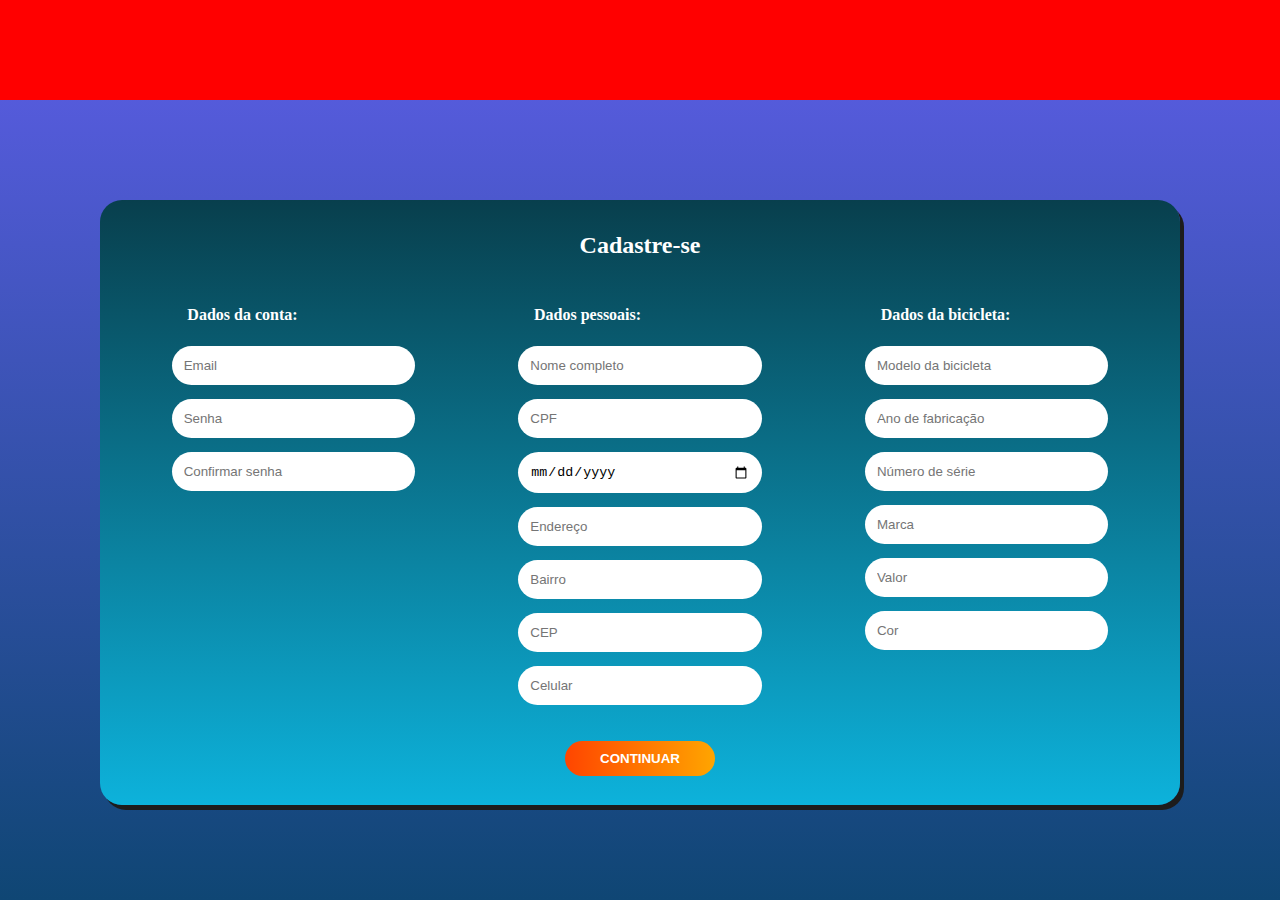
<file: index.html>
<!DOCTYPE html>
<html lang="pt-br">
<head>
    <meta charset="UTF-8">
    <meta http-equiv="X-UA-Compatible" content="IE=edge">
    <meta name="viewport" content="width=device-width, initial-scale=1.0">
    <link rel="stylesheet" href="./css/estilo-index.css">
    <title>Cadastre-se</title>
</head>
<body>
    <header>
        
    </header>
    <main>
        <div class="box-pai">
            <h2>Cadastre-se</h2>
            <div class="tela-cadastro">
                <form>
                    <h4>Dados da conta:</h4>
                    <input type="email" placeholder="Email" class="preenchimento-filha"></input>
                    <input type="password" placeholder="Senha" class="preenchimento-filha"></input>
                    <input type="password" placeholder="Confirmar senha" class="preenchimento-filha"></input>
                </form>
                <form action="">
                    <h4>Dados pessoais:</h4>
                    <input type="text" placeholder="Nome completo" class="preenchimento-filha"></input>
                    <input type="number" placeholder="CPF" class="preenchimento-filha"></input>
                    <input type="date" placeholder="Data de nascimento" class="preenchimento-filha"></input>
                    <input type="text" placeholder="Endereço" class="preenchimento-filha"></input>
                    <input type="text" placeholder="Bairro" class="preenchimento-filha"></inpuy>
                    <input type="number" placeholder="CEP" class="preenchimento-filha"></input>
                    <input type="tel" placeholder="Celular" class="preenchimento-filha"></input>
                </form>
                <form action="">
                    <h4>Dados da bicicleta:</h4>
                    <input type="text" placeholder="Modelo da bicicleta" class="preenchimento-filha"></input>
                    <input type="text" placeholder="Ano de fabricação" class="preenchimento-filha"></input>
                    <input type="text" placeholder="Número de série" class="preenchimento-filha"></input>
                    <input type="text" placeholder="Marca" class="preenchimento-filha"></input>
                    <input type="text" placeholder="Valor" class="preenchimento-filha"></input>
                    <input type="text" placeholder="Cor" class="preenchimento-filha"></input>
                </form>
                
            </div>
            <a href="./camera.html"><input type="submit" value="Continuar" class="preenchimento-filha btn"></a>
        </div>
    </main>
</body>
</html>

<!--1 página de cadastro, uma q vai ter a funçao da câmera, e uma q mostra o resultado da vistoria tipo um relatório-->
</file>
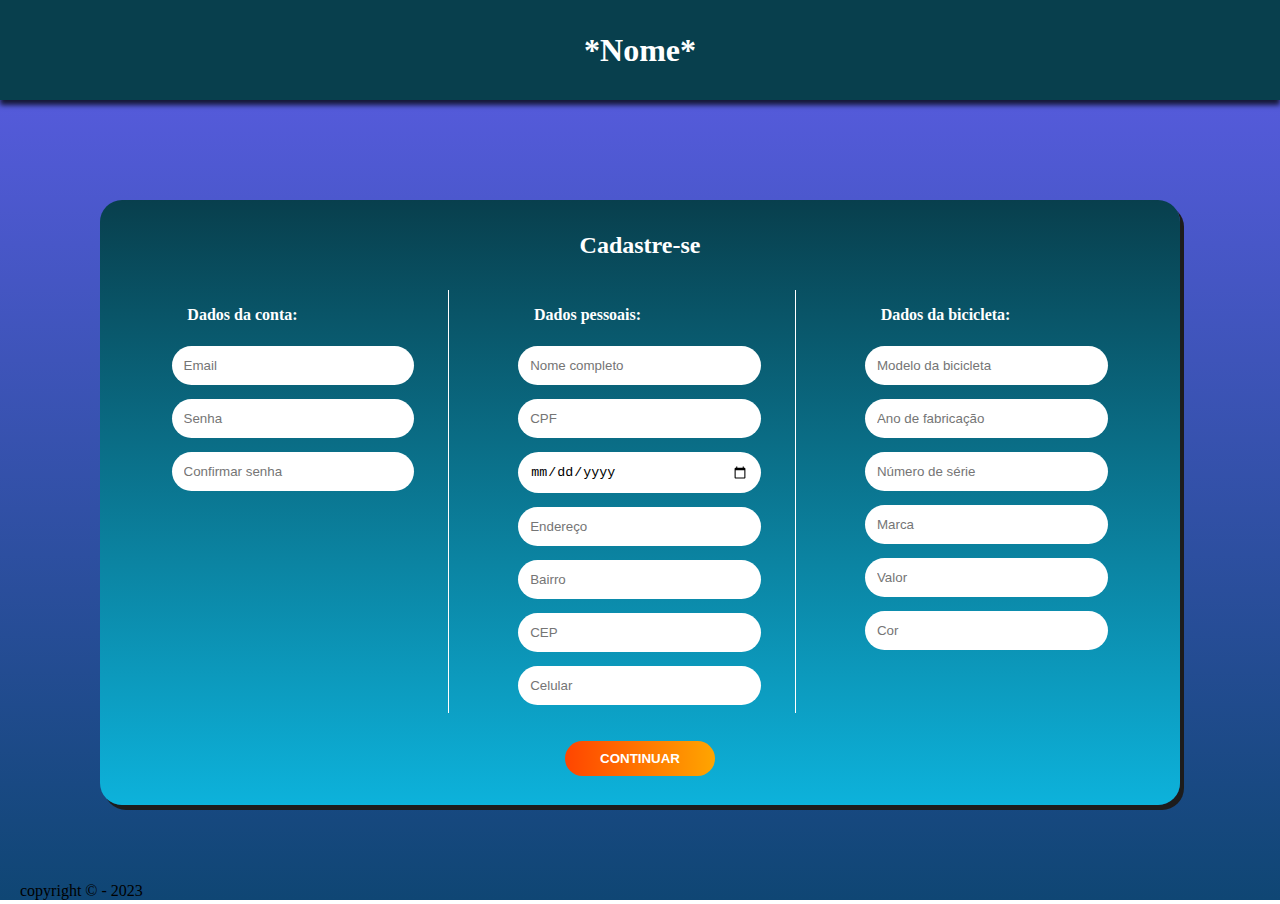
<file: cadastro.html>
<!DOCTYPE html>
<html lang="pt-br">
<head>
    <meta charset="UTF-8">
    <meta http-equiv="X-UA-Compatible" content="IE=edge">
    <meta name="viewport" content="width=device-width, initial-scale=1.0">
    <link rel="stylesheet" href="./css/estilo-cadastro.css">
    <title>Cadastro</title>
</head>
<body>
    <header>
        <h1>*Nome*</h1>
    </header>
    <main>
        <div class="box-pai">
            <h2>Cadastre-se</h2>
            <div class="tela-cadastro">
                <form>
                    <h4>Dados da conta:</h4>
                    <input type="email" placeholder="Email" class="preenchimento-filha"></input>
                    <input type="password" placeholder="Senha" class="preenchimento-filha"></input>
                    <input type="password" placeholder="Confirmar senha" class="preenchimento-filha"></input>
                </form>
                <form>
                    <h4>Dados pessoais:</h4>
                    <input type="text" placeholder="Nome completo" class="preenchimento-filha"></input>
                    <input type="number" placeholder="CPF" class="preenchimento-filha"></input>
                    <input type="date" placeholder="Data de nascimento" class="preenchimento-filha"></input>
                    <input type="text" placeholder="Endereço" class="preenchimento-filha"></input>
                    <input type="text" placeholder="Bairro" class="preenchimento-filha"></inpuy>
                    <input type="number" placeholder="CEP" class="preenchimento-filha"></input>
                    <input type="tel" placeholder="Celular" class="preenchimento-filha"></input>
                </form>
                <form>
                    <h4>Dados da bicicleta:</h4>
                    <input type="text" placeholder="Modelo da bicicleta" class="preenchimento-filha"></input>
                    <input type="text" placeholder="Ano de fabricação" class="preenchimento-filha"></input>
                    <input type="text" placeholder="Número de série" class="preenchimento-filha"></input>
                    <input type="text" placeholder="Marca" class="preenchimento-filha"></input>
                    <input type="text" placeholder="Valor" class="preenchimento-filha"></input>
                    <input type="text" placeholder="Cor" class="preenchimento-filha"></input>
                </form>
                
            </div>
            <a href="./camera.html"><input type="submit" value="Continuar" class="preenchimento-filha btn"></a>
        </div>
    </main>
    <footer>
        <p>copyright &copy - 2023</p>
    </footer>
</body>
</html>

<!--1 página de cadastro, uma q vai ter a funçao da câmera, e uma q mostra o resultado da vistoria tipo um relatório-->
</file>
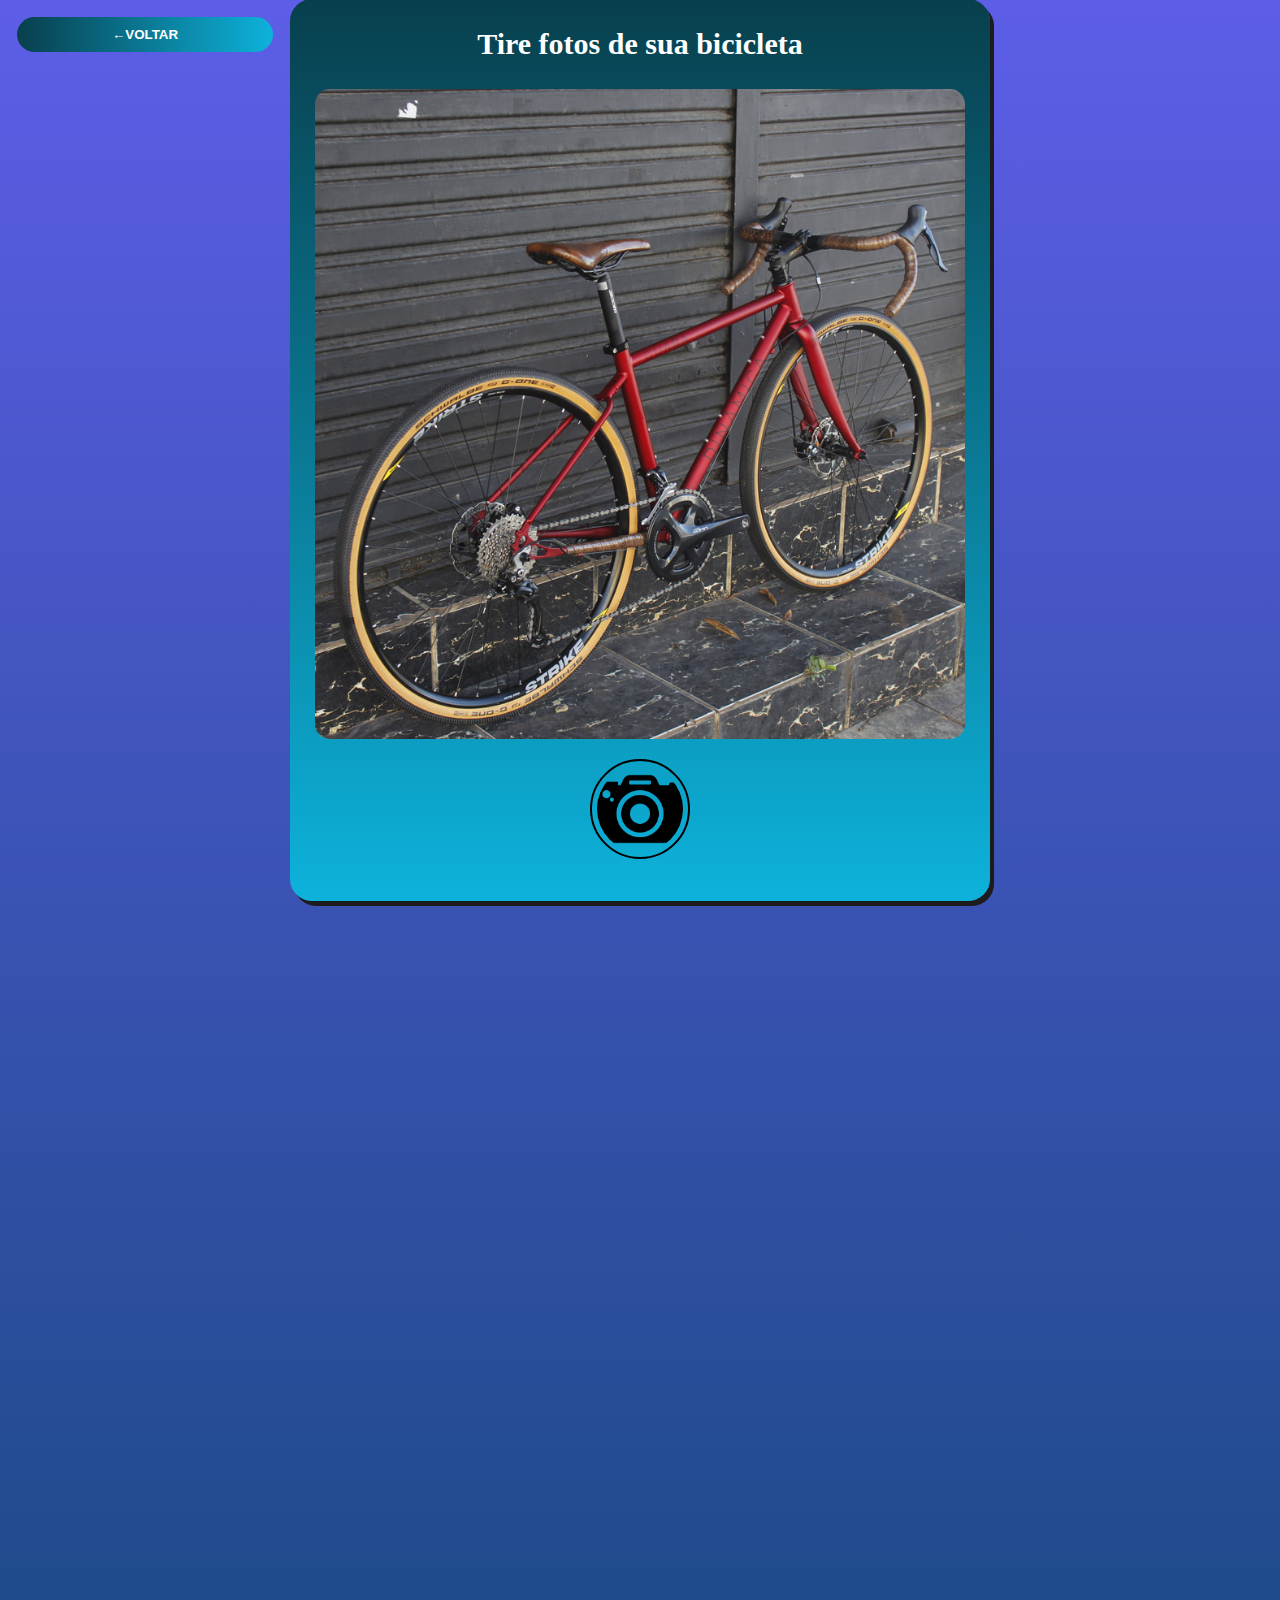
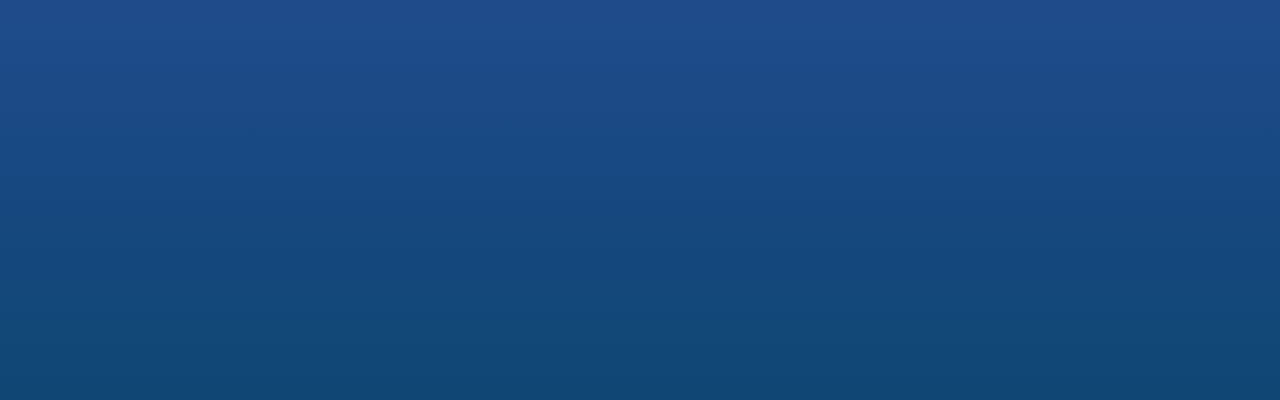
<file: camera.html>
<!DOCTYPE html>
<html lang="pt-br">
<head>
    <meta charset="UTF-8">
    <meta http-equiv="X-UA-Compatible" content="IE=edge">
    <meta name="viewport" content="width=device-width, initial-scale=1.0">
    <title>Fotos</title>
    <link rel="stylesheet" href="./css/estilo-camera.css">
</head>
<body>
    <header>
        <nav>
            <form action="./index.html"><input type="submit" value="←Voltar" class="btn"></form>
            
        </nav>
    </header>
    <section>
        <form class="tela-foto">
        <h1>Tire fotos de sua bicicleta</h1>
        <div class="box-bike box"><img src="./img/bike.jpg" alt=""></div>
        <div class="box-camera box"> <a href="./relatorio.html"> <img src="./img/camera.png" alt=""></a></div>
    </form>
    </section>
</body>
</html>
</file>
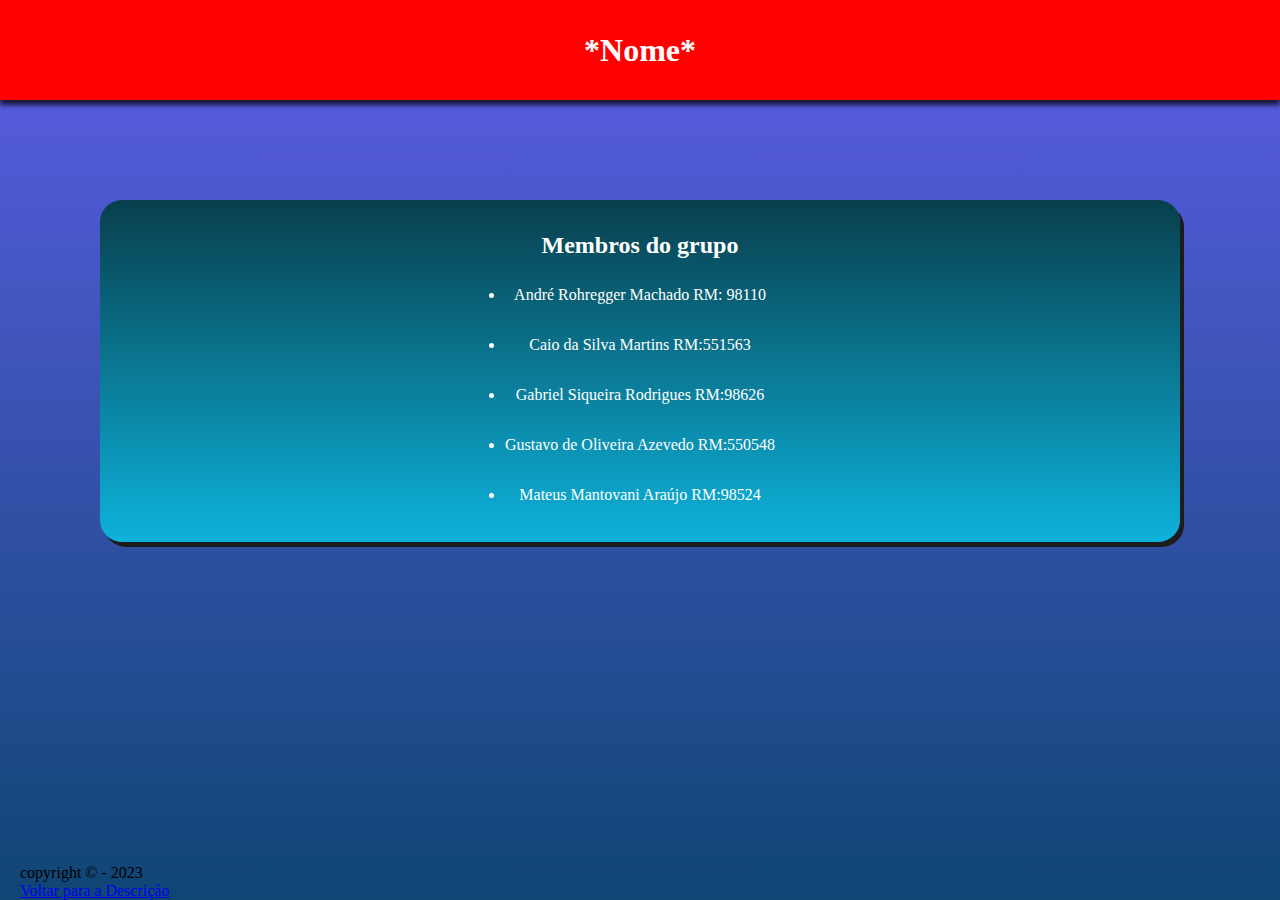
<file: membros.html>
<!DOCTYPE html>
<html lang="pt-br">
<head>
    <meta charset="UTF-8">
    <meta http-equiv="X-UA-Compatible" content="IE=edge">
    <meta name="viewport" content="width=device-width, initial-scale=1.0">
    <link rel="stylesheet" href="./css/estilo-cadastro.css">
    <link rel="stylesheet" href="./css/estilo-index.css">
    <link rel="stylesheet" href="./css/estilo-membros.css">
    <title>Relatório</title>
</head>
<body>
    <header>
        <h1>*Nome*</h1>
    </header>
    <main>
        <section class="box-pai">
            <h2>Membros do grupo</h2>
            <ul>
                <li>André Rohregger Machado RM: 98110</li>
                <li>Caio da Silva Martins RM:551563</li>
                <li>Gabriel Siqueira Rodrigues RM:98626</li>
                <li>Gustavo de Oliveira Azevedo RM:550548</li>
                <li>Mateus Mantovani Araújo RM:98524</li>
            </ul>
        </section>
    </main>
    <footer>
        <p>copyright &copy - 2023</p>
        <a href="./index.html">Voltar para a Descrição</a>
    </footer>
</body>
</html>
</file>
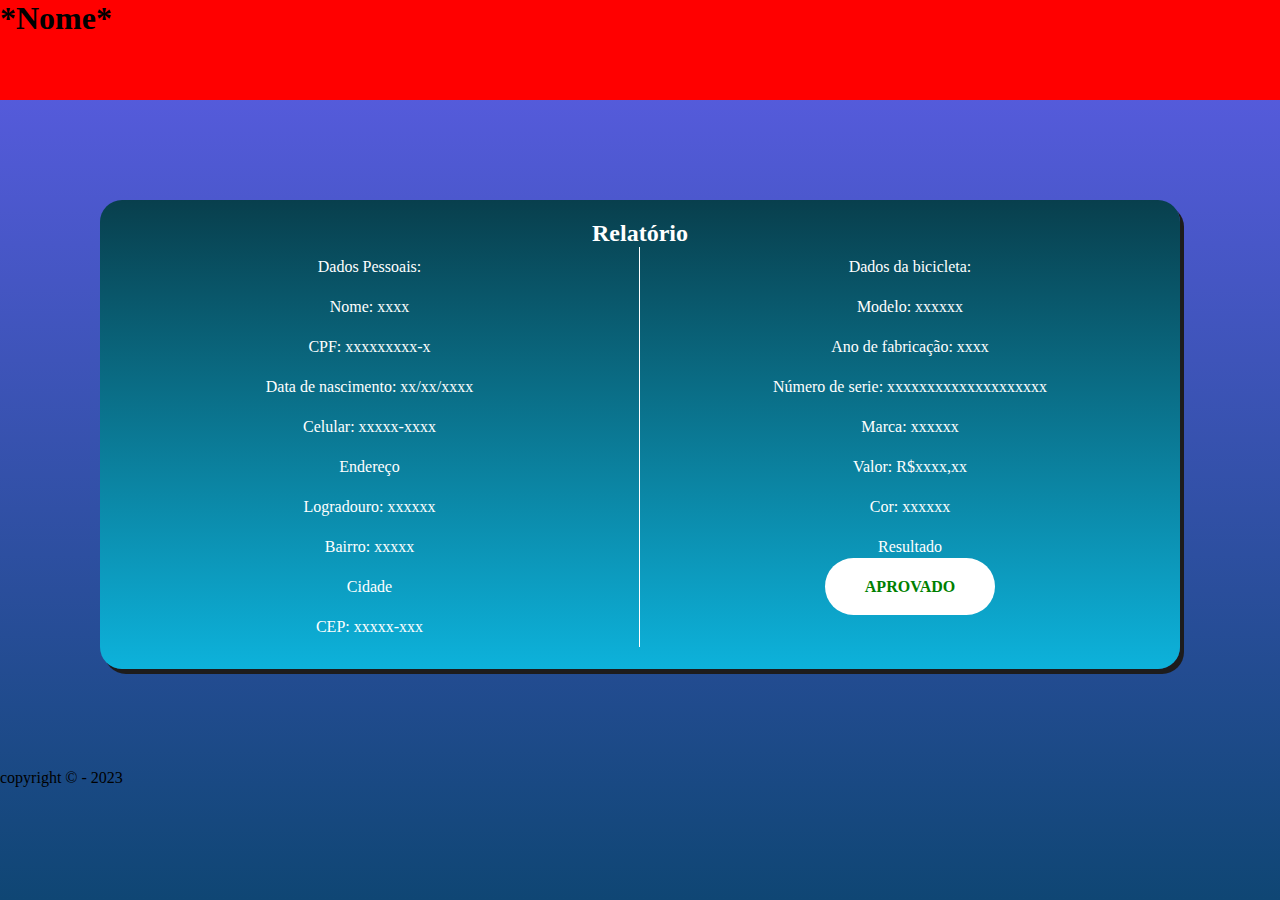
<file: relatorio.html>
<!DOCTYPE html>
<html lang="pt-br">
<head>
    <meta charset="UTF-8">
    <meta http-equiv="X-UA-Compatible" content="IE=edge">
    <meta name="viewport" content="width=device-width, initial-scale=1.0">
    <link rel="stylesheet" href="./css/estilo-index.css">
    <link rel="stylesheet" href="./css/estilo-relatorio.css">
    <title>Relatório</title>
</head>
<body>
    <header>
        <h1>*Nome*</h1>
    </header>
    <main>
        <section class="">
            <h2>Relatório</h2>
            <div class="container-relatorio">
                <div class="relatorio rel-pessoal">
                        <span>Dados Pessoais:</span>
                        <p>Nome: xxxx</p>
                        <p>CPF: xxxxxxxxx-x</p>
                        <p>Data de nascimento: xx/xx/xxxx</p>
                        <p>Celular: xxxxx-xxxx</p>
                        <span>Endereço</span>
                        <p>Logradouro: xxxxxx</p>
                        <p>Bairro: xxxxx</p>
                        <p>Cidade</p>
                        <p>CEP: xxxxx-xxx</p>
                </div>
                <div class="relatorio rel-bike">
                        <span>Dados da bicicleta:</span>
                        <p>Modelo: xxxxxx</p>
                        <p>Ano de fabricação: xxxx</p>
                        <p>Número de serie: xxxxxxxxxxxxxxxxxxxx</p>
                        <p>Marca: xxxxxx</p>
                        <p>Valor: R$xxxx,xx</p>
                        <p>Cor: xxxxxx</p>
                        <div class="rel-status">
                            <p>Resultado</p>
                            <span>APROVADO</span>
                        </div>
                </div>
            </div>
        </section>
    </main>
    <footer>
        <p>copyright &copy - 2023</p>
    </footer>
</body>
</html>
</file>
<file: css/estilo-index.css>
*{
    margin: 0;
    padding: 0;
    box-sizing: border-box;
}

header{
	height: 100px;
	width: 100%;

	background-color: red;
}

body{
    background: linear-gradient(to top, rgb(15, 70, 116), rgba(11, 11, 219, 0.664));
	background-attachment: fixed;
    width: 100%;
}

main {
	padding: 100px;
}

h4{
    margin-left: 50px;
    text-align: left;
}
 .box-pai{
	background: linear-gradient(rgb(8, 63, 77), rgb(13, 178, 219));
	border-radius: 22px;
	
	text-align: center;
	padding-top: 20px;
    padding-bottom: 22px;
	color: #fff;
	line-height: 50px;
	box-shadow: 4px 5px 0px 0px #1d1c1c;

} 

.tela-cadastro{
	display: flex;
	justify-content: space-around;

	padding: 20px;
}

form{
	width: 30%;
}

.preenchimento-filha{
	width: 78%;
	margin: 0 auto;
	padding: 12px;
	border: none;
	margin-bottom: 8px;
	border-radius: 50px;
}

.btn{
	padding: 10px;
	width: 150px;
	margin: 0 auto;
	border-radius: 50px;
	border: none;
	text-transform: uppercase;
	font-weight: 700;
	color: #fff;
	background: linear-gradient(to right, orangered, orange);
	cursor: pointer;
}

.rodape{
    color: #fff;
}
</file>
<file: css/estilo-cadastro.css>
*{
    margin: 0;
    padding: 0;
    box-sizing: border-box;
}

header{
	height: 100px;
	width: 100%;

	display: flex;
	justify-content: center;
	align-items: center;

	color: #fff;
	text-align: center;

	background-color: rgb(8, 63, 77);
	-webkit-box-shadow: 0px 5px 5px 0px rgba(0,0,0,0.75);
	-moz-box-shadow: 0px 5px 5px 0px rgba(0,0,0,0.75);
	box-shadow: 0px 5px 5px 0px rgba(0,0,0,0.75);
}

body{
    background: linear-gradient(to top, rgb(15, 70, 116), rgba(11, 11, 219, 0.664));
	background-attachment: fixed;
    width: 100%;
}

main {
	padding: 100px;
}

h4{
    margin-left: 50px;
    text-align: left;
}
 .box-pai{
	background: linear-gradient(rgb(8, 63, 77), rgb(13, 178, 219));
	border-radius: 22px;
	
	text-align: center;
	padding-top: 20px;
    padding-bottom: 22px;
	color: #fff;
	line-height: 50px;
	box-shadow: 4px 5px 0px 0px #1d1c1c;

} 

.tela-cadastro{
	display: flex;
	justify-content: space-around;

	padding: 20px;
}

form{
	width: 30%;
}

form:nth-child(-n+2){
	border-right: 1px solid #fff;
}

.preenchimento-filha{
	width: 78%;
	margin: 0 auto;
	padding: 12px;
	border: none;
	margin-bottom: 8px;
	border-radius: 50px;
}

.btn{
	padding: 10px;
	width: 150px;
	margin: 0 auto;
	border-radius: 50px;
	border: none;
	text-transform: uppercase;
	font-weight: 700;
	color: #fff;
	background: linear-gradient(to right, orangered, orange);
	cursor: pointer;
}

footer{
	position: absolute;
	bottom: 0;
	padding-left: 20px;
}
</file>
<file: css/estilo-camera.css>
*{
    margin: 0;
    padding: 0;
    box-sizing: border-box;
}

body{
    background-image: linear-gradient(to top, rgb(15, 70, 116), rgba(11, 11, 219, 0.664));
    width: 100%;
    height: 2000px;
    max-width: 1440px;
}

h1{
    text-align: center;
    color: #fff;
    font-size: 30px;
}

.tela-foto{
    width: 700px;
	background: linear-gradient(rgb(8, 63, 77), rgb(13, 178, 219));
	border-radius: 22px;
	position: absolute;
	left: 50%;
	top: 50%;
	transform: translate(-50%, -50%);
	text-align: center;
	padding-top: 20px;
    padding-bottom: 22px;
	color: #fff;
	align-items: center;
	line-height: 50px;
	box-shadow: 4px 5px 0px 0px #1d1c1c;
}

.box{
	width: 100%;
	height: 100%;
}
.box-bike{
    margin-top: 20px;
    display: flex;
    justify-content: center;
    align-items: center;
}

.box-bike img{
    max-width:650px;
    max-height:650px;
    width: auto;
    height: auto;
    border-radius: 15px;
}

.box-camera{    
    margin-top: 20px;
    display: flex;
    justify-content: center;
    align-items: center;
}

.box-camera img{
    border: 2px solid black;
    border-radius: 100%;
    padding: 5px;
    max-width:100px;
    max-height:100px;
    width: auto;
    height: auto;
}
.btn{
    border: 10px;
	padding: 10px;
	width: 20%;
	margin: 17px;
	border-radius: 50px;
	border: none;
	text-transform: uppercase;
	font-weight: 700;
	color: #fff;
	background: linear-gradient(to right, rgb(8, 63, 77), rgb(13, 178, 219));
	cursor: pointer;
}
</file>
<file: css/estilo-membros.css>
.box-pai ul {
    width: fit-content;

    margin: auto;
}
</file>
<file: css/estilo-relatorio.css>
section{
    background: linear-gradient(rgb(8, 63, 77), rgb(13, 178, 219));
	border-radius: 22px;
	
	text-align: center;
    color: #fff;

	padding-top: 20px;
    padding-bottom: 22px;
	
	box-shadow: 4px 5px 0px 0px #1d1c1c;

}

.container-relatorio {
    display: flex;
    justify-content: space-around;

    line-height: 40px;
}

.relatorio {
    color: #fff;

    width: 50%;
}

.relatorio:first-child {
    border-right: 1px solid #fff;
}

.rel-status span {
    padding: 20px 40px;
    border-radius: 30px;

    background-color: #fff;
    color: green;
    font-weight: 700;
}
</file>
